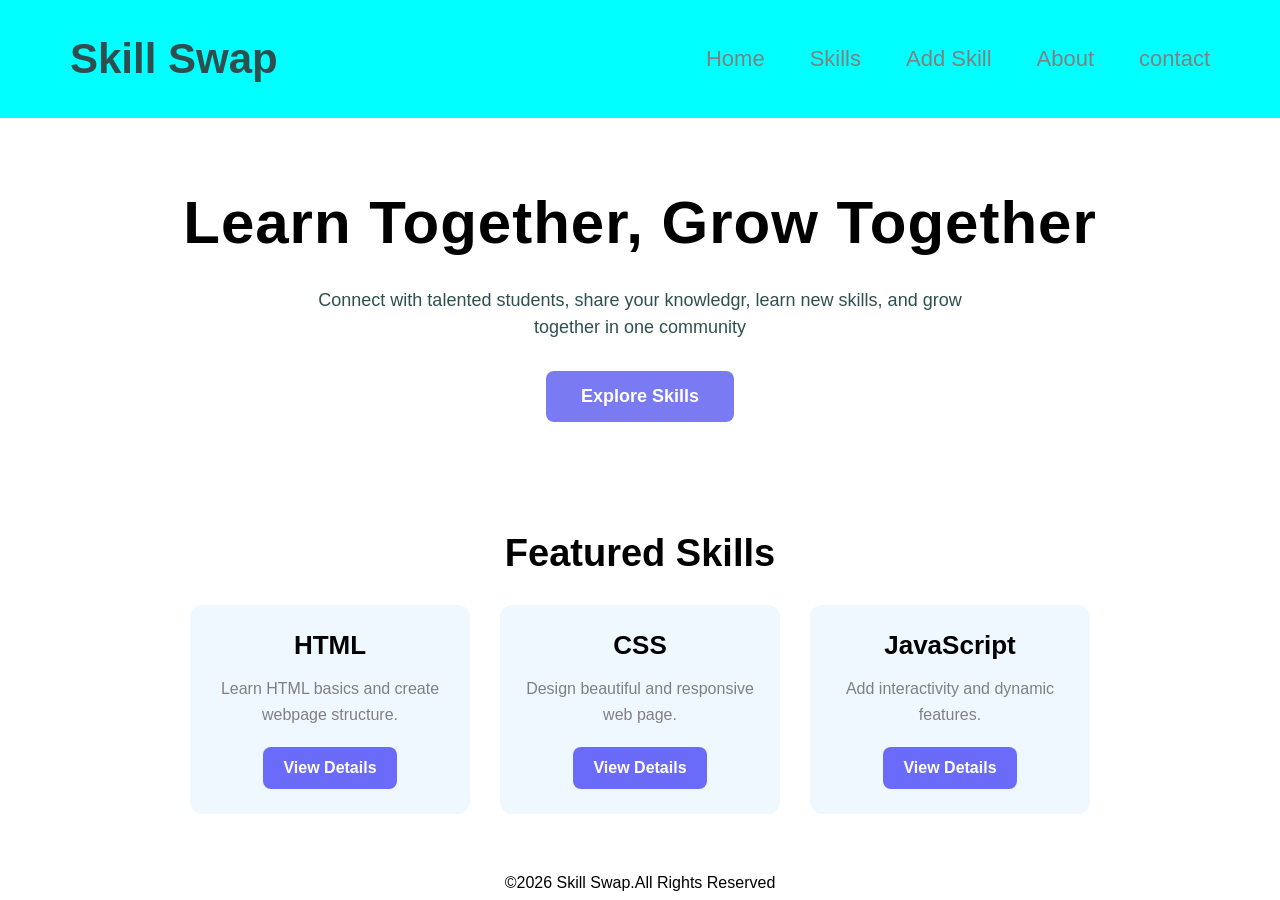
<file: index.html>
<!DOCTYPE html>
<html lang="en">
<head>
    <meta charset="UTF-8">
    <meta name="viewport" content="width=device-width, initial-scale=1.0">
    <title>skill swap platform</title>
    <link rel="stylesheet" href="css/style.css">
</head>
<body>   
<header>
<nav>
  <a href="index.html" class="logo">Skill Swap</a>
   <ul>
      <li><a href="index.html">Home</a></li>
      <li><a href="skills.html">Skills</a></li>
      <li><a href="addskill.html">Add Skill</a></li>
      <li><a href="about.html">About</a></li>
      <li><a href="contact.html">contact</a></li>
   </ul>
</nav>
</header>
<main>
<section class="hero">
<h1>Learn Together, Grow Together</h1>
<p>
    Connect with talented students, share your knowledgr, learn new skills, and grow together in one community
</p>
<a href="skills.html">
<button>Explore Skills</button>

</a>
</section>
<section>
    <h2>Featured Skills</h2>
    <div class="cards">

        <div class="card">
            <h3>HTML</h3>
            <p>Learn HTML basics and create webpage structure.</p>
            <button class="view-btn">View Details</button>
        </div>
        <div class="card">
            <h3>CSS</h3>
            <p>Design beautiful and responsive web page.</p>
             <button class="view-btn">View Details</button>
        </div>
        <div class="card">
            <h3>JavaScript</h3>
            <p>Add interactivity and dynamic features.</p>
             <button class="view-btn">View Details</button>
        </div>

    </div>
</section>
</main>
<footer>
    <p>&copy;2026 Skill Swap.All Rights Reserved</p>
</footer>
<script src="js/script.js"></script>
</body>
</html>
</file>
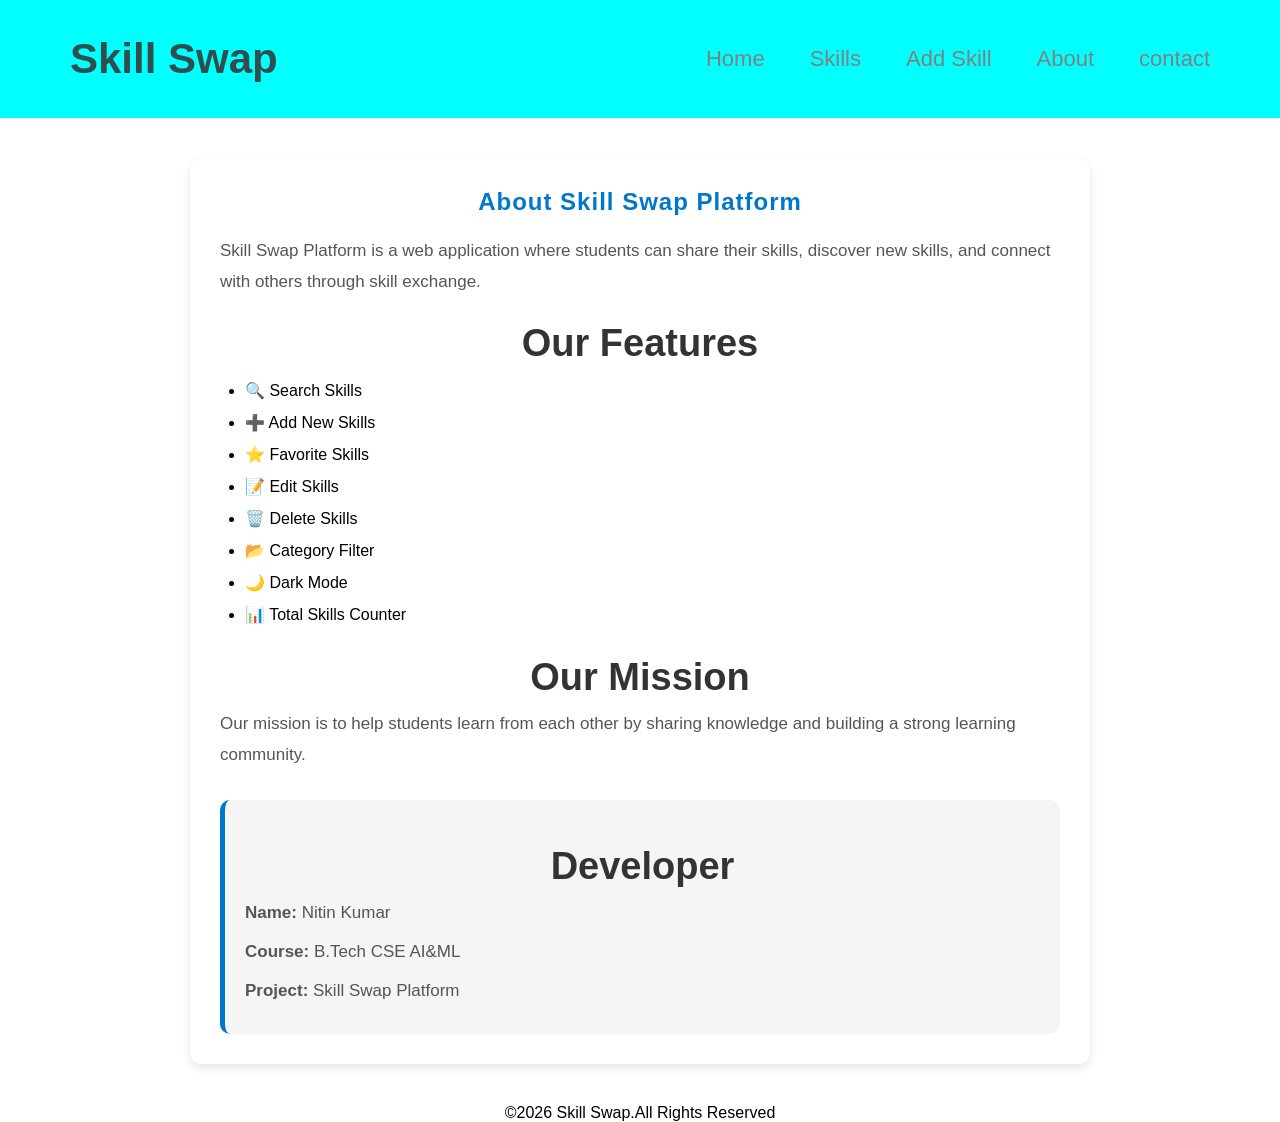
<file: about.html>
<!DOCTYPE html>
<html lang="en">
<head>
    <meta charset="UTF-8">
    <meta name="viewport" content="width=device-width, initial-scale=1.0">
    <title>skill swap platform</title>
    <link rel="stylesheet" href="css/style.css">
</head>
<body>   
<header>
<nav>
  <a href="index.html" class="logo">Skill Swap</a>
   <ul>
      <li><a href="index.html">Home</a></li>
      <li><a href="skills.html">Skills</a></li>
      <li><a href="addskill.html">Add Skill</a></li>
      <li><a href="about.html">About</a></li>
      <li><a href="contact.html">contact</a></li>
   </ul>
</nav>
</header>
<main>
<section class="about-section">

    <h1>About Skill Swap Platform</h1>

    <p>
        Skill Swap Platform is a web application where students can share their skills,
        discover new skills, and connect with others through skill exchange.
    </p>

    <h2>Our Features</h2>

    <ul>
        <li>🔍 Search Skills</li>
        <li>➕ Add New Skills</li>
        <li>⭐ Favorite Skills</li>
        <li>📝 Edit Skills</li>
        <li>🗑️ Delete Skills</li>
        <li>📂 Category Filter</li>
        <li>🌙 Dark Mode</li>
        <li>📊 Total Skills Counter</li>
    </ul>

    <h2>Our Mission</h2>

    <p>
        Our mission is to help students learn from each other by sharing knowledge
        and building a strong learning community.
    </p>

    <div class="developer-card">
        <h2>Developer</h2>
        <p><strong>Name:</strong> Nitin Kumar</p>
        <p><strong>Course:</strong> B.Tech CSE AI&ML</p>
        <p><strong>Project:</strong> Skill Swap Platform</p>
    </div>

</section>
</main>
<footer>
    <p>&copy;2026 Skill Swap.All Rights Reserved</p>
</footer>
<script src="js/script.js"></script>
</body>
</html>
</file>
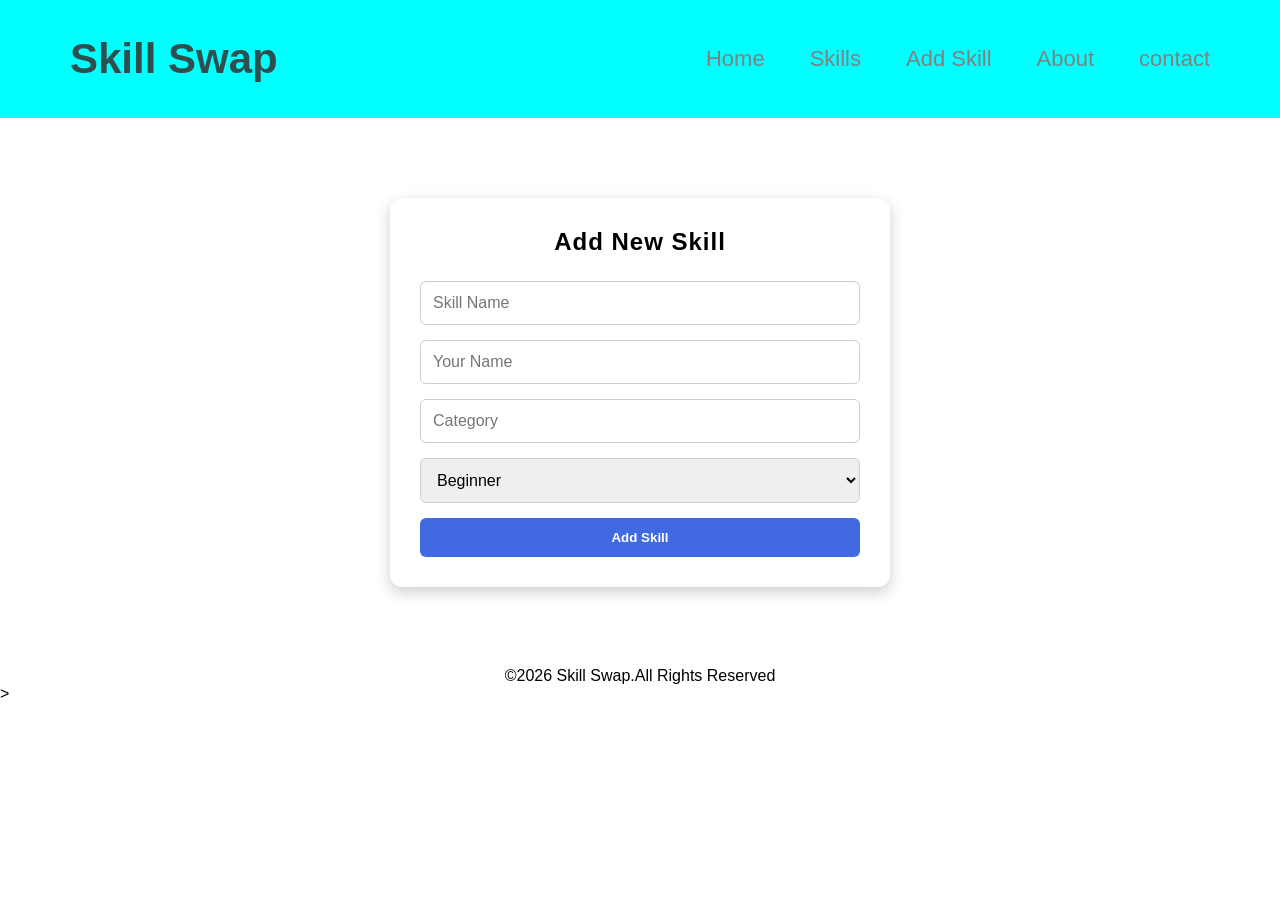
<file: addskill.html>
<!DOCTYPE html>
<html lang="en">
<head>
    <meta charset="UTF-8">
    <meta name="viewport" content="width=device-width, initial-scale=1.0">
    <title>skill swap platform</title>
    <link rel="stylesheet" href="css/style.css">

</head>
<body>   
<header>
<nav>
  <a href="index.html" class="logo">Skill Swap</a>
   <ul>
      <li><a href="index.html">Home</a></li>
      <li><a href="skills.html">Skills</a></li>
      <li><a href="addskill.html">Add Skill</a></li>
      <li><a href="about.html">About</a></li>
      <li><a href="contact.html">contact</a></li>
   </ul>
</nav>
</header> 
<main>

<section class="add-skill-section">

<h1>Add New Skill</h1>

<form id="addSkillForm" class="add-skill-form">

<input type="text" id="skillName" placeholder="Skill Name" required>

<input type="text" id="personName" placeholder="Your Name" required>

<input type="text" id="category" placeholder="Category" required>

<select id="level">
    <option>Beginner</option>
    <option>Intermediate</option>
    <option>Advanced</option>
</select>

<button type="submit">Add Skill</button>

</form>

</section>

</main>
<footer>
    <p>&copy;2026 Skill Swap.All Rights Reserved</p>
</footer>
<script src="js/script.js"></script>
</body>>
</html>
</file>
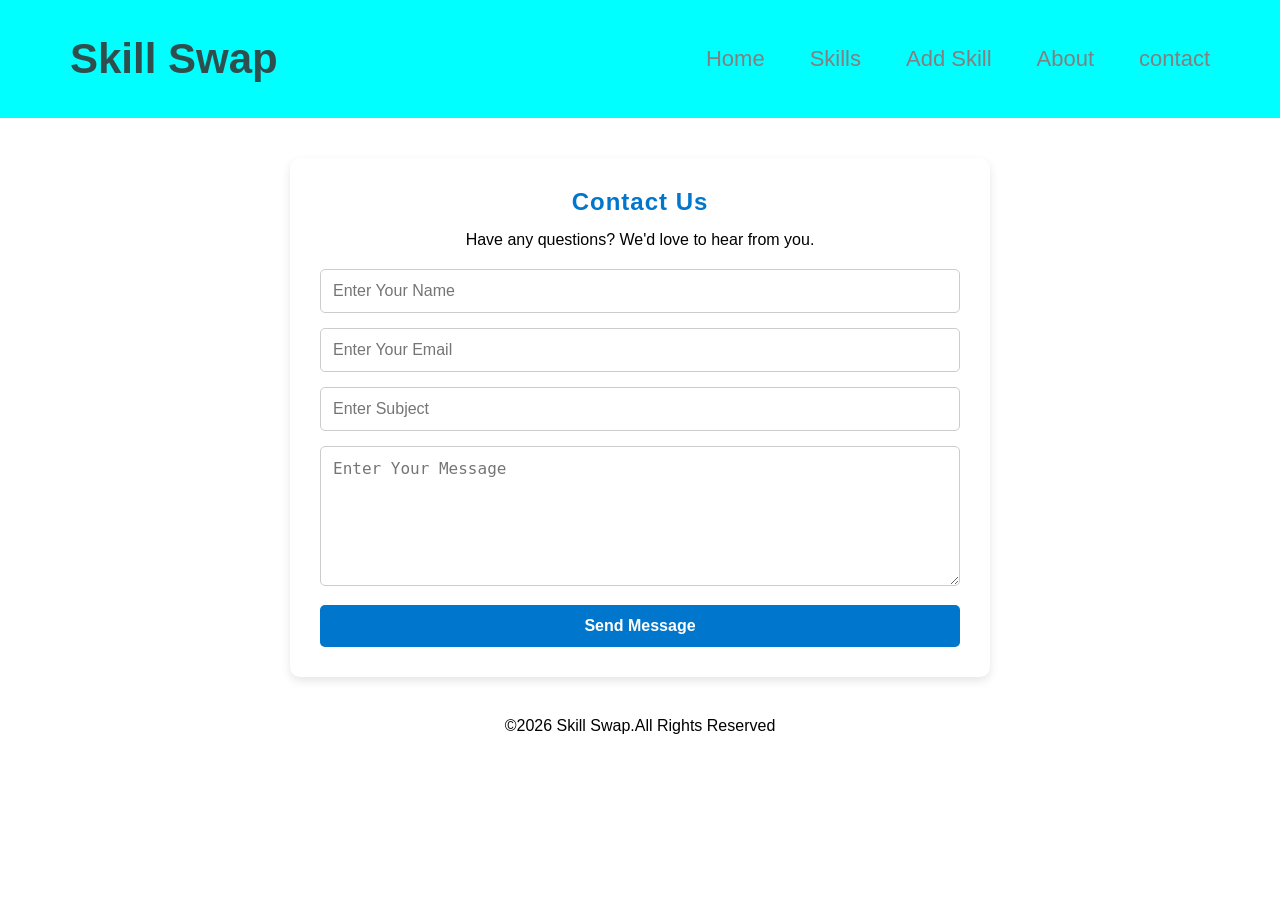
<file: contact.html>
<!DOCTYPE html>
<html lang="en">
<head>
    <meta charset="UTF-8">
    <meta name="viewport" content="width=device-width, initial-scale=1.0">
    <title>skill swap platform</title>
    <link rel="stylesheet" href="css/style.css">
</head>
<body>   
<header>
<nav>
  <a href="index.html" class="logo">Skill Swap</a>
   <ul>
      <li><a href="index.html">Home</a></li>
      <li><a href="skills.html">Skills</a></li>
      <li><a href="addskill.html">Add Skill</a></li>
      <li><a href="about.html">About</a></li>
      <li><a href="contact.html">contact</a></li>
   </ul>
</nav>
</header>
<main>
<section class="contact-section">

    <h1>Contact Us</h1>

    <p>Have any questions? We'd love to hear from you.</p>

    <form id="contactForm">

        <input type="text" id="name" placeholder="Enter Your Name">

        <input type="email" id="email" placeholder="Enter Your Email">

        <input type="text" id="subject" placeholder="Enter Subject">

        <textarea id="message" rows="6" placeholder="Enter Your Message"></textarea>

        <button type="submit">Send Message</button>

    </form>

</section>
</main>
<footer>
    <p>&copy;2026 Skill Swap.All Rights Reserved</p>
</footer>
<script src="js/script.js"></script>
</body>
</html>
</file>
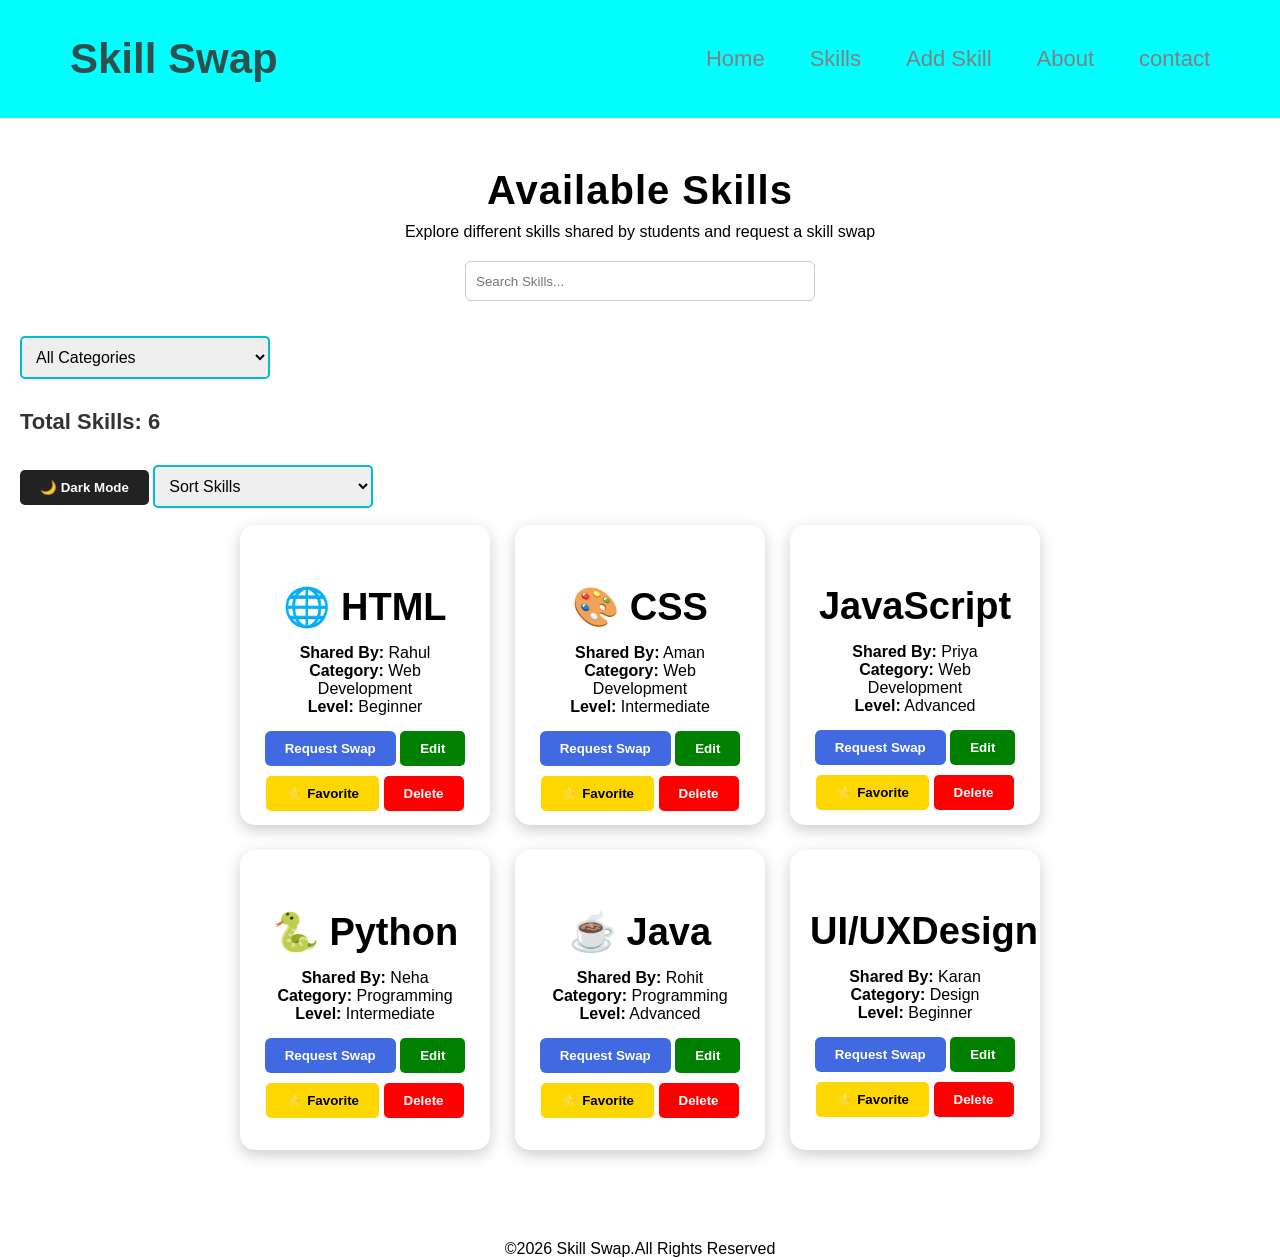
<file: skills.html>
<!DOCTYPE html>
<html lang="en">
<head>
    <meta charset="UTF-8">
    <meta name="viewport" content="width=device-width, initial-scale=1.0">
    <title>skill swap platform</title>
    <link rel="stylesheet" href="css/style.css">
</head>
<body>   
<header>
<nav>
  <a href="index.html" class="logo">Skill Swap</a>
   <ul>
      <li><a href="index.html">Home</a></li>
      <li><a href="skills.html">Skills</a></li>
      <li><a href="addskill.html">Add Skill</a></li>
      <li><a href="about.html">About</a></li>
      <li><a href="contact.html">contact</a></li>
   </ul>
</nav>
</header> 

<main>
      <section class="skills-section">
        <h1>Available Skills</h1>
        <p>Explore different skills shared by students and request a skill swap</p>
        <input type="text"
        class="search" 
        placeholder="Search Skills...">

        <select id="categoryFilter">
    <option value="All">All Categories</option>
    <option value="Web Development">Web Development</option>
    <option value="Programming">Programming</option>
    <option value="Design">Design</option>
</select>

<h3 id="skillCount">Total Skills:0</h3>

<button id="themeBtn">🌙 Dark Mode</button>
<select id="sortSkills">
    <option value="default">Sort Skills</option>
    <option value="az">A → Z</option>
    <option value="za">Z → A</option>
</select>

<div class="skills-container" id="skillsContainer">

 <div class="skill-card">
    <h2>🌐 HTML</h2>
    <p><strong>Shared By:</strong> Rahul</p>
    <p><strong>Category:</strong> Web Development</p>
    <p><strong>Level:</strong> Beginner</p>
    <button class="swap-btn">Request Swap</button>
    <button class="edit-btn">Edit</button>
    <button class="fav-btn">⭐ Favorite</button>
    <button class="delete-btn">Delete</button>
</div>

<div class="skill-card">
    <h2>🎨 CSS</h2>
    <p><strong>Shared By:</strong> Aman</p>
    <p><strong>Category:</strong> Web Development</p>
    <p><strong>Level:</strong> Intermediate</p>
    <button class="swap-btn">Request Swap</button>
    <button class="edit-btn">Edit</button>
    <button class="fav-btn">⭐ Favorite</button>
    <button class="delete-btn">Delete</button>
</div>

<div class="skill-card">
    <h2>JavaScript</h2>
    <p><strong>Shared By:</strong> Priya</p>
    <p><strong>Category:</strong> Web Development</p>
    <p><strong>Level:</strong> Advanced</p>
    <button class="swap-btn">Request Swap</button>
    <button class="edit-btn">Edit</button>
    <button class="fav-btn">⭐ Favorite</button>
    <button class="delete-btn">Delete</button>
</div>

<div class="skill-card">
    <h2>🐍 Python</h2>
    <p><strong>Shared By:</strong> Neha</p>
    <p><strong>Category:</strong> Programming</p>
    <p><strong>Level:</strong> Intermediate</p>
    <button class="swap-btn">Request Swap</button>
    <button class="edit-btn">Edit</button>
    <button class="fav-btn">⭐ Favorite</button>
    <button class="delete-btn">Delete</button>
</div>

<div class="skill-card">
    <h2>☕ Java</h2>
    <p><strong>Shared By:</strong> Rohit</p>
    <p><strong>Category:</strong> Programming</p>
    <p><strong>Level:</strong> Advanced</p>
    <button class="swap-btn">Request Swap</button>
    <button class="edit-btn">Edit</button>
    <button class="fav-btn">⭐ Favorite</button>
    <button class="delete-btn">Delete</button>
</div>

<div class="skill-card">
    <h2>UI/UXDesign</h2>
    <p><strong>Shared By:</strong> Karan</p>
    <p><strong>Category:</strong> Design</p>
    <p><strong>Level:</strong> Beginner</p>
    <button class="swap-btn">Request Swap</button>
    <button class="edit-btn">Edit</button>
    <button class="fav-btn">⭐ Favorite</button>
    <button class="delete-btn">Delete</button>
</div>
         </div>
      </section>   
</main>
<footer>
    <p>&copy;2026 Skill Swap.All Rights Reserved</p>
</footer>
<script src="js/script.js"></script>
</body>
</html>
</file>
<file: css/style.css>
*{
    margin: 0;
    padding: 0;
    box-sizing: border-box;
}
body{
    font-family: Arial, sans-serif;
    background-color:white;
    color: black;
}
header{
    background-color:  aqua;
    padding: 20px 50px;
}
nav{
    display: flex;
    justify-content: space-between;
    align-items: center;
    padding: 15px 20px;
}
.logo{
    color: darkslategray;
    text-decoration: none;
    font-size: 42px;
    font-weight: bold;
    white-space:nowrap;
    margin: 0;
    padding: 0;
}
nav ul{
    display: flex;
    list-style: none;
    gap: 20px;
}
nav ul li{
    margin-left: 25px;
}
nav ul li a{
    text-decoration: none;
    color: gray;
    font-size: 22px;
    font-weight: 500;
    white-space: nowrap;
}
nav ul li a:hover{
    color: white;
}
.hero{
    text-align: center;
    padding: 70px 20px;
    background: color whitesmoke;
}
.hero h1{
    font-size: 60px;
    color:black;
    margin-bottom: 30px;
}
.hero p{
    font-size: 18px;
    max-width: 700px;
    color:darkslategray;
    margin: 0 auto;
    line-height: 1.5;
}
.hero button{
    margin-top: 30px;
    background-color: rgb(122, 122, 243);
    color: white;
    padding: 15px 35px;
    border: none;
    border-radius: 8px;
    cursor: pointer;
    font-size: 18px;
}
.hero button:hover{
    background-color: blue;
    transform: scale(1.05);
    transition: 0.3s;
}
main h2{
    text-align: center;
    margin-top: 40px;
    margin-bottom: 30px;
    font-size: 38px;
}
.cards{
    display:flex ;
    justify-content: center;
    gap: 30px;
    flex-wrap: wrap;
    margin-bottom: 60px;
}
.card{
    width:280px;
    background-color:aliceblue;
    padding: 25px;
    border-radius: 12px;
    text-align: center;
    transition: 0.3s;
}
.card:hover{

    transform:translateY(-10px);
    box-shadow: 0 5px 15px gray;
}
.card h3{
    margin-bottom: 15px;
    font-size: 26px;
}
.card p{
    margin-bottom: 20px;
    color: gray;
    line-height: 1.6;
}
.card button{
    background-color:rgb(107, 107, 250) ;
    color:white;
    border: none;
    padding: 12px 20px ;
    border-radius: 8px;
    cursor: pointer;
    font-size: 16px;
}
.card button:hover{
    background:blue ;
}
footer{
    margin-top: 60px;
    text-align: center;
}
.skills-section{
    padding: 50px 20px ;
}

.skills-section h1{
    text-align: center;
    margin-bottom: 10px;
    font-size: 40px;
}

.skills-section p{
    text-align: center;
}

.skills-section input{
    display: block;
    margin: 20px auto;
    padding: 10px;
    width: 350px;
    border: 1px solid #ccc;
    border-radius: 6px;
    height: 40px;
}

.skills-container{
    display: grid;
    grid-template-columns: repeat(3,250px);
    gap: 25px;
    align-items: start;
    justify-content: center;
}

.skill-card{
    width: 250px;
    height: 300px;
    background: #fff;
    padding: 20px;
    border-radius: 12px;
    text-align: center;
    box-shadow: 0 5px 15px rgba(0,0,0,0.2);

}
.skill-card h2{
    margin-bottom: 15px;
} 

.skill-card:hover{
    transform: translateY(-10px);
    box-shadow: 0 10px 25px rgba(0,0,0,0.3);
}

.skill-card button{
    margin-top: 15px;
    padding: 10px 20px;
    background: royalblue;
    color: white;
    border: none;
    border-radius: 6px;
    cursor: pointer;
}

.skill-card button:hover{
    background: darkblue;
}
.add-skill-section{
    width: 500px;
    margin: 80px auto;
    background: white;
    padding: 30px;
    border-radius: 12px;
    box-shadow: 0 5px 15px rgba(0,0,0,0.2);
}

.add-skill-section h1{
    text-align: center;
    margin-bottom: 25px;
}

.add-skill-form{
    display: flex;
    flex-direction: column;
    gap: 15px;

}

.add-skill-form input,
.add-skill-form select{
    padding: 12px;
    font-size: 16px;
    border: 1px solid #ccc;
    border-radius: 6px;
    width: 100%;
    box-sizing: border-box;

}

.add-skill-form button{
    padding: 12px;
    background: royalblue;
    color: white;
    border: none;
    border-radius: 6px;
    cursor: pointer;
    width: 100%;
    box-sizing: border-box;
}

.add-skill-form button:hover{
    background: darkblue;

}
button.delete-btn{
    background-color: red !important;
    color: white !important;
    border: none !important;
    padding: 10px 20px;
    border-radius: 5px;
    cursor: pointer;
    margin-top: 10px;
}

button.delete-btn:hover{
    background-color: darkred !important;
}
button.fav-btn{
    background-color: gold;
    color: black;
    border: none;
    padding: 10px 20px;
    border-radius: 5px;
    cursor: pointer;
    margin-top: 10px;
}

button.fav-btn:hover{
    background-color: orange;
}
button.edit-btn{
    background-color: green;
    color: white;
    border: none;
    padding: 10px 20px;
    border-radius: 5px;
    cursor: pointer;
    margin-top: 10px;
}

button.edit-btn:hover{
    background-color: darkgreen;
}
#categoryFilter{
    width: 250px;
    padding: 10px;
    margin: 15px 0;
    border: 2px solid #00bcd4;
    border-radius: 5px;
    font-size: 16px;
    cursor: pointer;
}
#skillCount{
    margin: 15px 0;
    color: #333;
    font-size: 22px;
    font-weight: bold;
}
#themeBtn{
    background-color: #222;
    color: white;
    border: none;
    padding: 10px 20px;
    border-radius: 5px;
    cursor: pointer;
    margin-bottom: 20px;
}

#themeBtn:hover{
    background-color: #444;
}

.dark-mode{
    background-color: #1e1e1e;
    color: white;
}

.dark-mode .skill-card{
    background-color: #2d2d2d;
    color: white;
}

.dark-mode nav{
    background-color: #111;
}

.dark-mode footer{
    background-color: #111;
    color: white;
}
#sortSkills{
    width: 220px;
    padding: 10px;
    margin: 15px 0;
    border: 2px solid #00bcd4;
    border-radius: 5px;
    font-size: 16px;
    cursor: pointer;
}
.skill-card{
    animation: fadeIn 0.5s ease;
    transition: transform 0.3s ease, box-shadow 0.3s ease;
}

.skill-card:hover{
    transform: translateY(-8px);
    box-shadow: 0 10px 20px rgba(0,0,0,0.2);
}

@keyframes fadeIn{
    from{
        opacity: 0;
        transform: translateY(20px);
    }

    to{
        opacity: 1;
        transform: translateY(0);
    }
}
/* ===============================
   ABOUT PAGE
=============================== */

.about-section{
    max-width: 900px;
    margin: 40px auto;
    padding: 30px;
    background: #ffffff;
    border-radius: 12px;
    box-shadow: 0 4px 10px rgba(0,0,0,0.1);
}

.about-section h1{
    text-align: center;
    color: #0077cc;
    margin-bottom: 20px;
}

.about-section h2{
    color: #333;
    margin-top: 25px;
    margin-bottom: 10px;
}

.about-section p{
    font-size: 17px;
    line-height: 1.8;
    color: #555;
}

.about-section ul{
    margin-left: 25px;
    line-height: 2;
}

.developer-card{
    margin-top: 30px;
    padding: 20px;
    border-radius: 10px;
    background: #f5f5f5;
    border-left: 5px solid #0077cc;
}

.developer-card h2{
    margin-bottom: 10px;
}

.developer-card p{
    margin: 8px 0;
}
/* ===============================
   CONTACT PAGE
=============================== */

.contact-section{
    max-width:700px;
    margin:40px auto;
    padding:30px;
    background:#fff;
    border-radius:10px;
    box-shadow:0 4px 10px rgba(0,0,0,.1);
}

.contact-section h1{
    text-align:center;
    color:#0077cc;
    margin-bottom:15px;
}

.contact-section p{
    text-align:center;
    margin-bottom:20px;
}

.contact-section input,
.contact-section textarea{
    width:100%;
    padding:12px;
    margin-bottom:15px;
    border:1px solid #ccc;
    border-radius:5px;
    font-size:16px;
}

.contact-section button{
    width:100%;
    padding:12px;
    background:#0077cc;
    color:white;
    border:none;
    border-radius:5px;
    cursor:pointer;
    font-size:16px;
}

.contact-section button:hover{
    background:#005fa3;
}
/* ===============================
   RESPONSIVE DESIGN
=============================== */

@media (max-width:768px){

nav{
    flex-direction:column;
    align-items:center;
}

nav ul{
    flex-direction:column;
    gap:15px;
    padding:15px 0;
}

.skills-container{
    grid-template-columns:1fr;
}

.skill-card{
    width:90%;
    margin:auto;
}

.search,
#categoryFilter,
#sortSkills,
#themeBtn{
    width:100%;
    margin-bottom:15px;
}

.contact-section,
.about-section{
    width:90%;
    padding:20px;
}

}
/* ===============================
   FINAL UI POLISH
=============================== */

.skill-card{
    border-radius:15px;
    overflow:hidden;
    transition:0.3s;
}

.skill-card:hover{
    transform:translateY(-8px);
    box-shadow:0 12px 25px rgba(0,0,0,0.2);
}

button{
    transition:0.3s;
    font-weight:bold;
}

button:hover{
    transform:scale(1.05);
}

.search,
#categoryFilter,
#sortSkills{
    transition:0.3s;
}

.search:focus,
#categoryFilter:focus,
#sortSkills:focus{
    outline:none;
    border:2px solid #0077cc;
    box-shadow:0 0 10px rgba(0,119,204,0.3);
}

h1{
    letter-spacing:1px;
}

footer{
    margin-top:40px;
}
</file>
